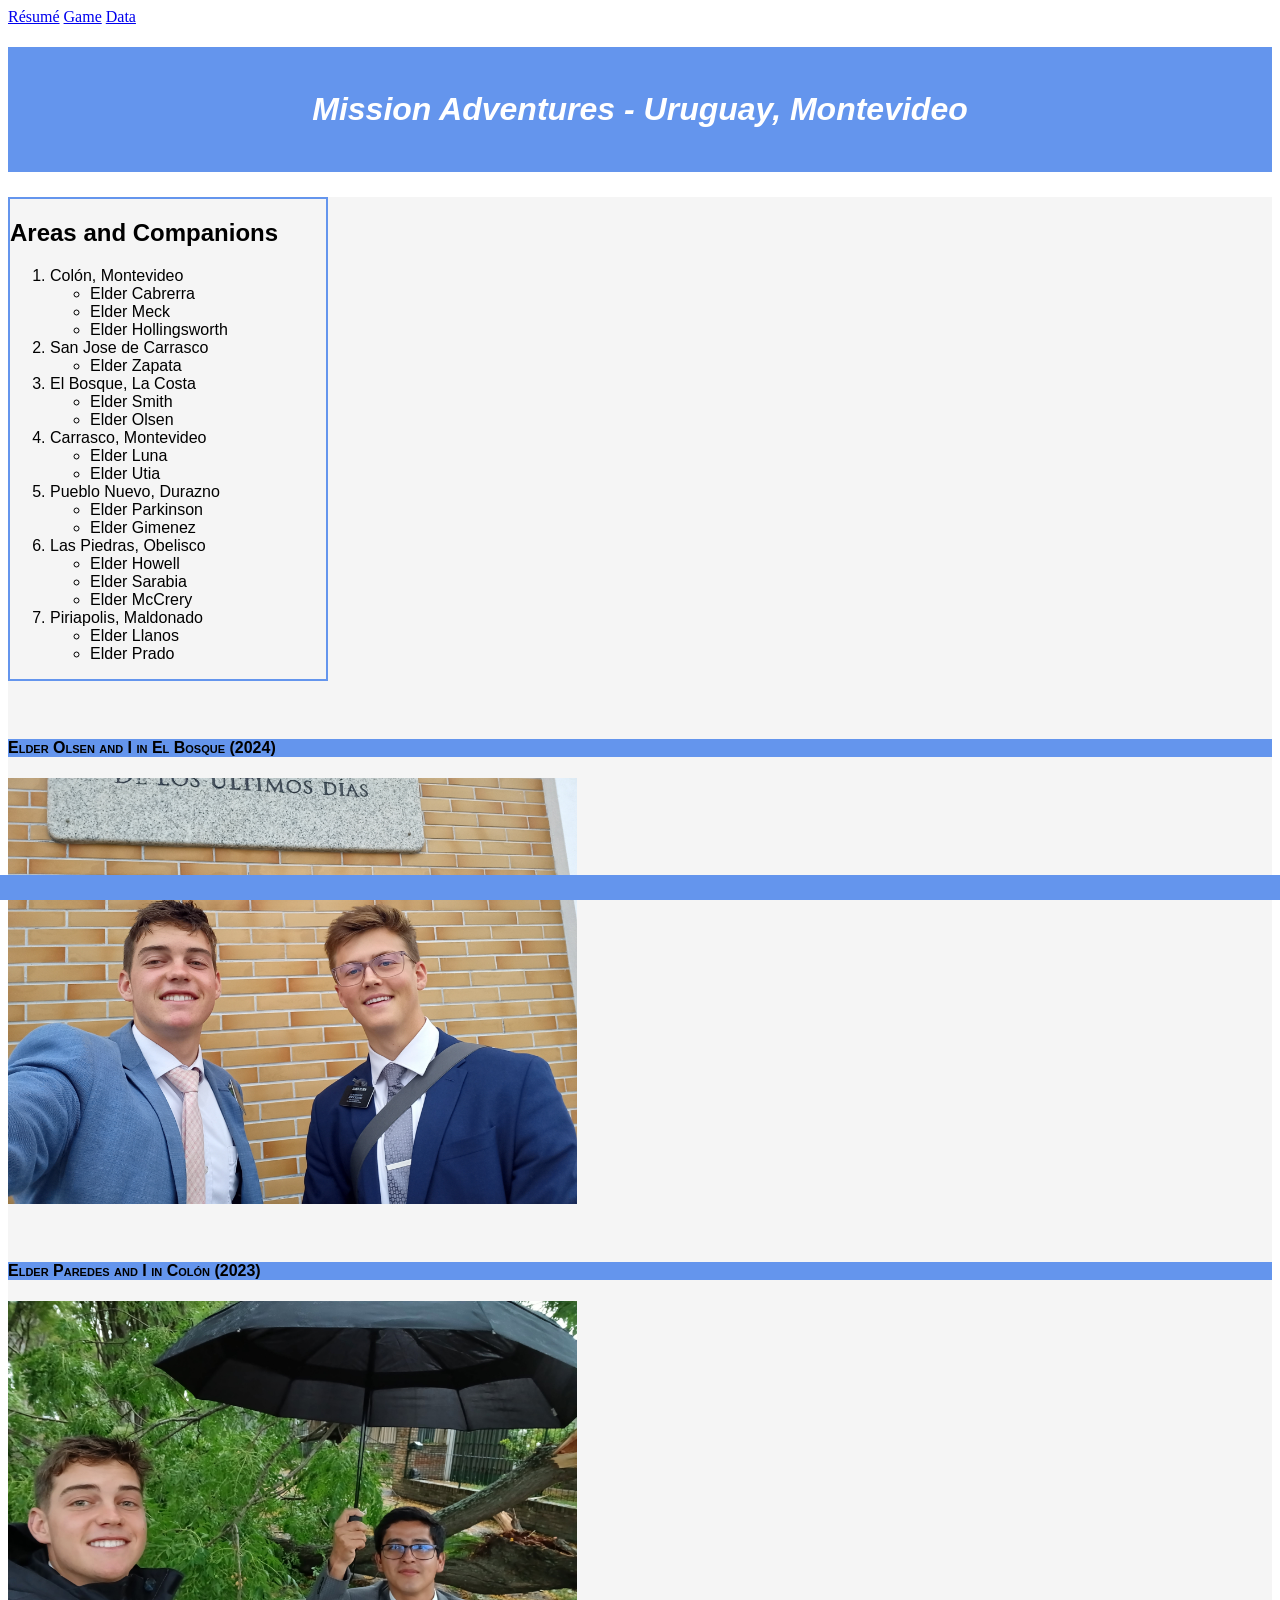
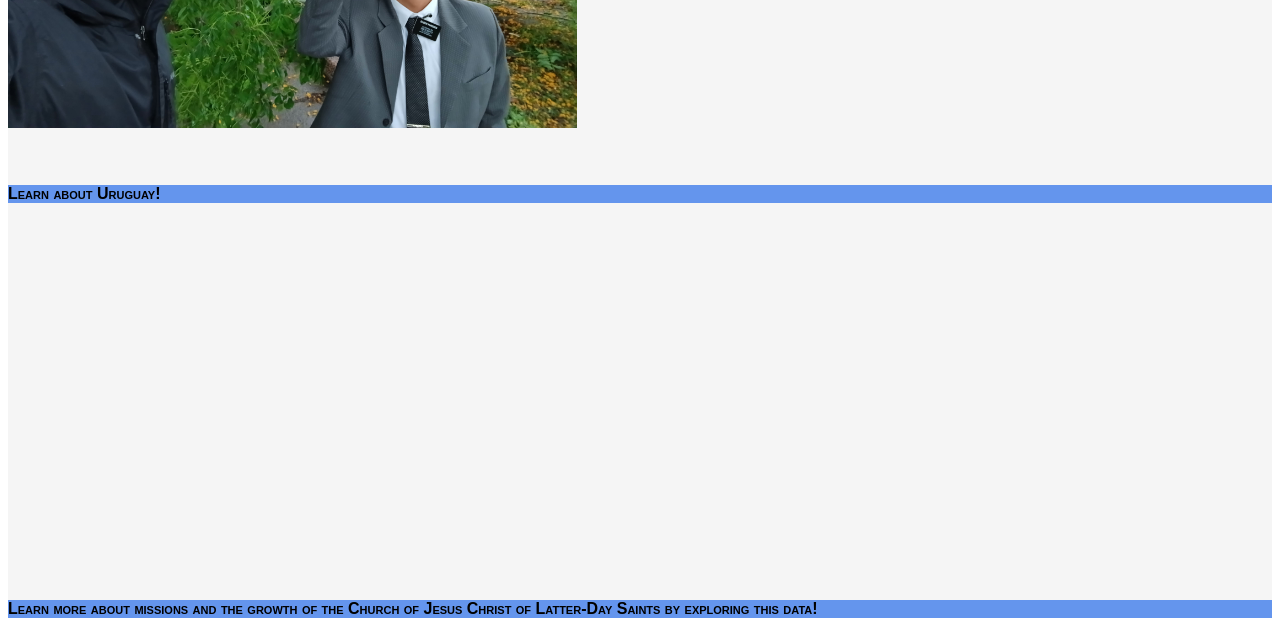
<file: fromScratch.html>
<!DOCTYPE html>
<html lang="en">
<head>
    
    <meta charset="UTF-8">
    <meta name="viewport" content="width=<device-width>, initial-scale=1.0">
    <title>Mission Adventures</title>
    <link rel="stylesheet" type="text/css" href="css/scratchStyles.css">
    

</head>
<body>
    <div>
        <a href="index.html">Résumé</a>
        <a href="scriptureGame.html">Game</a>
        <a href="#viz1776268572992">Data</a>
    </div>
    <div class="common header"> 
        <h1>Mission Adventures - Uruguay, Montevideo</h1>
    </div>

    <div class="mainbody">
        <div class="list">
        <h2>Areas and Companions</h2>
            <ol>
                <li> Colón, Montevideo
                    <ul>
                        <li>Elder Cabrerra</li>
                        <li>Elder Meck</li>
                        <li>Elder Hollingsworth</li>
                    </ul>
                </li>
                <li> San Jose de Carrasco
                    <ul>
                        <li>Elder Zapata</li>
                    </ul>
                </li>
                <li>El Bosque, La Costa
                    <ul>
                        <li>Elder Smith</li>
                        <li>Elder Olsen</li>
                    </ul>
                </li>
                <li>Carrasco, Montevideo
                    <ul>
                        <li>Elder Luna</li>
                        <li>Elder Utia</li>
                    </ul>
                </li>
                <li>Pueblo Nuevo, Durazno
                    <ul>
                        <li>Elder Parkinson</li>
                        <li>Elder Gimenez</li>
                    </ul>
                </li>
                <li>Las Piedras, Obelisco
                    <ul>
                        <li>Elder Howell</li>
                        <li>Elder Sarabia</li>
                        <li>Elder McCrery</li>
                    </ul>
                </li>
                <li>Piriapolis, Maldonado
                    <ul>
                        <li>Elder Llanos</li>
                        <li>Elder Prado</li>
                    </ul>
                </li>
            </ol>
        </div>
         <br><br>
        <h4 class="special">Elder Olsen and I in El Bosque (2024)</h4>
        <img src="assets/img/20240421_190236000_iOS.jpg">   
        <br><br>
        <h4 class="special">Elder Paredes and I in Colón (2023)</h4>
        <img src="assets/img/inRain.jpg">
        <br><br>
        <div ID="YouTube">
        <h4 class="special">Learn about Uruguay!</h4>
        <iframe width="560" height="315" src="https://www.youtube.com/embed/8PZFl9vRUp8?si=BDk5hURj2KROkWyy" title="YouTube video player" frameborder="0" allow="accelerometer; autoplay; clipboard-write; encrypted-media; gyroscope; picture-in-picture; web-share" referrerpolicy="strict-origin-when-cross-origin" allowfullscreen></iframe>
        </div>
        <br><br>
        <div>
            <h4 class="special">Learn more about missions and the growth of the Church of Jesus Christ of Latter-Day Saints by exploring this data!</h4>
            <div class='tableauPlaceholder' id='viz1776268572992' style='position: relative'><noscript><a href='#'><img alt=' ' src='https:&#47;&#47;public.tableau.com&#47;static&#47;images&#47;F7&#47;F7QN486C9&#47;1_rss.png' style='border: none' /></a></noscript><object class='tableauViz'  style='display:none;'><param name='host_url' value='https%3A%2F%2Fpublic.tableau.com%2F' /> <param name='embed_code_version' value='3' /> <param name='path' value='shared&#47;F7QN486C9' /> <param name='toolbar' value='yes' /><param name='static_image' value='https:&#47;&#47;public.tableau.com&#47;static&#47;images&#47;F7&#47;F7QN486C9&#47;1.png' /> <param name='animate_transition' value='yes' /><param name='display_static_image' value='yes' /><param name='display_spinner' value='yes' /><param name='display_overlay' value='yes' /><param name='display_count' value='yes' /><param name='language' value='en-US' /></object></div>                <script type='text/javascript'>                    var divElement = document.getElementById('viz1776268572992');                    var vizElement = divElement.getElementsByTagName('object')[0];                    if ( divElement.offsetWidth > 800 ) { vizElement.style.minWidth='1000px';vizElement.style.maxWidth='1850px';vizElement.style.width='100%';vizElement.style.minHeight='850px';vizElement.style.maxHeight='1110px';vizElement.style.height=(divElement.offsetWidth*0.75)+'px';} else if ( divElement.offsetWidth > 500 ) { vizElement.style.minWidth='1000px';vizElement.style.maxWidth='1850px';vizElement.style.width='100%';vizElement.style.minHeight='850px';vizElement.style.maxHeight='1110px';vizElement.style.height=(divElement.offsetWidth*0.75)+'px';} else { vizElement.style.width='100%';vizElement.style.height='1250px';}                     var scriptElement = document.createElement('script');                    scriptElement.src = 'https://public.tableau.com/javascripts/api/viz_v1.js';                    vizElement.parentNode.insertBefore(scriptElement, vizElement);                </script>

        </div>
      
        
    </div>
    <div class="page footer">


    </div>
</file>
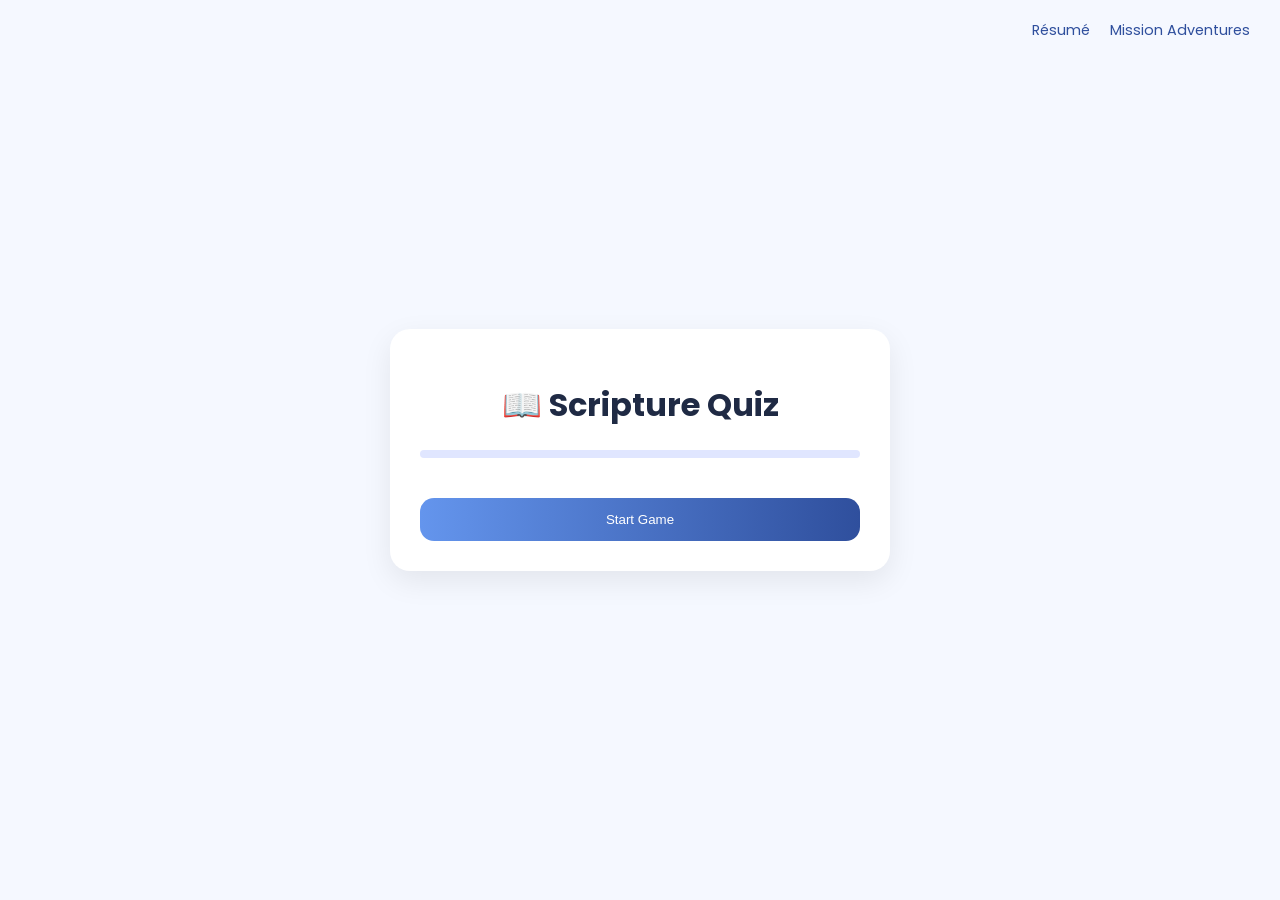
<file: scriptureGame.html>
<!DOCTYPE html>
<html lang="en">
<head>
<meta charset="UTF-8">
<meta name="viewport" content="width=device-width, initial-scale=1.0">
<title>Scripture Mastery Quiz</title>

<link href="https://fonts.googleapis.com/css2?family=Poppins:wght@300;400;600;700&display=swap" rel="stylesheet">

<style>
:root {
    --primary:#6495ED;
    --primary-dark:#2F4F9D;
    --bg:#F5F8FF;
    --card:#fff;
    --success:#4CAF50;
    --error:#E74C3C;
    --text:#1F2A44;
}

*{box-sizing:border-box;}

body{
    margin:0;
    font-family:Poppins,sans-serif;
    background:var(--bg);
    color:var(--text);
}

/* NAV */
.nav{
    position:fixed;
    top:20px;
    right:30px;
    display:flex;
    gap:20px;
}

.nav a{
    text-decoration:none;
    color:var(--primary-dark);
    font-size:.9em;
}

/* CENTER WRAP */
.wrap{
    height:100vh;
    display:flex;
    justify-content:center;
    align-items:center;
}

.card{
    width:100%;
    max-width:500px;
    background:var(--card);
    padding:30px;
    border-radius:20px;
    box-shadow:0 10px 30px rgba(0,0,0,.08);
    text-align:center;
}

.progress{
    height:8px;
    background:#e0e6ff;
    border-radius:10px;
    overflow:hidden;
    margin-bottom:20px;
}

.fill{
    height:100%;
    width:0%;
    background:linear-gradient(90deg,var(--primary),var(--primary-dark));
    transition:.3s;
}

button.answer{
    width:100%;
    padding:14px;
    margin:8px 0;
    border:none;
    border-radius:14px;
    background:#f0f4ff;
    cursor:pointer;
}

.correct{background:var(--success)!important;color:#fff;}
.wrong{background:var(--error)!important;color:#fff;}

.btn{
    margin-top:20px;
    padding:14px;
    width:100%;
    border:none;
    border-radius:14px;
    background:linear-gradient(90deg,var(--primary),var(--primary-dark));
    color:white;
    cursor:pointer;
}

.hidden{display:none;}
</style>
</head>

<body>

<div class="nav">
    <a href="index.html">Résumé</a>
    <a href="fromScratch.html">Mission Adventures</a>
</div>

<div class="wrap">
<div class="card">

<h1>📖 Scripture Quiz</h1>

<div class="progress"><div id="fill" class="fill"></div></div>

<div id="q"></div>
<div id="answers"></div>

<button id="start" class="btn">Start Game</button>

</div>
</div>

<script>

const bank = [
{q:"I, Nephi, having been born of...",a:"goodly parents",o:["wealthy parents","faithful leaders","goodly parents","strong believers"]},
{q:"Trust in the Lord with all thine...",a:"heart",o:["mind","strength","heart","soul"]},
{q:"Adam fell that men might be...",a:"and men are, that they might have joy",o:["redeemed","tested","and men are, that they might have joy","saved"]},
{q:"If ye love me...",a:"keep my commandments",o:["serve others","follow me","keep my commandments","be baptized"]},
{q:"Ask, and it shall be given you...",a:"seek, and ye shall find",o:["knock","seek, and ye shall find","pray","believe"]},
{q:"Faith, if it hath not works, is...",a:"dead, being alone",o:["strong","dead, being alone","powerful","eternal"]},
{q:"Charity never...",a:"faileth",o:["ends","faileth","stops","dies"]},
{q:"Pray always, that ye may...",a:"come off conqueror",o:["be strong","come off conqueror","be blessed","win"]},
{q:"Wherefore, men are free...",a:"to choose liberty and eternal life",o:["to act","to choose liberty and eternal life","to follow","to do good"]},
{q:"Endure to the end...",a:"and ye shall have eternal life",o:["and be saved","and ye shall have eternal life","and rejoice","and be blessed"]}
];

let current=0;
let questions=[];

const qEl=document.getElementById("q");
const aEl=document.getElementById("answers");
const start=document.getElementById("start");
const fill=document.getElementById("fill");

function shuffle(a){
for(let i=a.length-1;i>0;i--){
let j=Math.floor(Math.random()*(i+1));
[a[i],a[j]]=[a[j],a[i]];
}
}

function startGame(){
shuffle(bank);
questions=bank.slice(0,5);
current=0;
start.classList.add("hidden");
show();
}

function show(){
fill.style.width=(current/5*100)+"%";

let item=questions[current];
qEl.textContent=item.q;

aEl.innerHTML="";

let opts=[...item.o];
shuffle(opts);

opts.forEach(opt=>{
let b=document.createElement("button");
b.className="answer";
b.textContent=opt;

b.onclick=()=>{
if(opt===item.a){
b.classList.add("correct");
setTimeout(()=>{
current++;
if(current===5){
fill.style.width="100%";
qEl.textContent="🎉 You did it!";
aEl.innerHTML="";
start.textContent="Play Again";
start.classList.remove("hidden");
}else{
show();
}
},400);
}else{
b.classList.add("wrong");
setTimeout(()=>{
qEl.textContent="❌ Incorrect! Restarting...";
aEl.innerHTML="";
fill.style.width="0%";
start.textContent="Restart";
start.classList.remove("hidden");
},500);
}
};

aEl.appendChild(b);
});
}

start.onclick=startGame;

</script>

</body>
</html>
</file>
<file: css/scratchStyles.css>
.header{
    background-color: cornflowerblue;
    color: white;
    height: 125px;
    line-height: 125px;
    font-style: italic;
    font-family:'Lucida Sans', 'Lucida Sans Regular', 'Lucida Grande', 'Lucida Sans Unicode', Geneva, Verdana, sans-serif;
    text-align: center;

    
}
.mainbody{
    background-color: whitesmoke;

}
.special{
    font-family:'Segoe UI', Tahoma, Geneva, Verdana, sans-serif;
    font-weight: 350px;
    font-variant: small-caps;
    color: black;
    background-color: cornflowerblue;
}
.list{
    width: 25%;
    border:2px solid;
    border-color: cornflowerblue;
    margin-top: 25px;
    margin-left: 0;
    margin-right: auto;
    font-family: 'Lucida Sans', 'Lucida Sans Regular', 'Lucida Grande', 'Lucida Sans Unicode', Geneva, Verdana, sans-serif
}
img{
    display:block;
    margin-left: 0;
    margin-right: auto;
    width: 45%;

}
#YouTube{
    margin-left: auto;
    margin-right: auto;
}

.footer{
    background-color: cornflowerblue;
    color: white;
    height: 25px;
    line-height: 25px;
    position: fixed;
    bottom: 0px;
    right:0px;
    left:0px;

}
</file>
